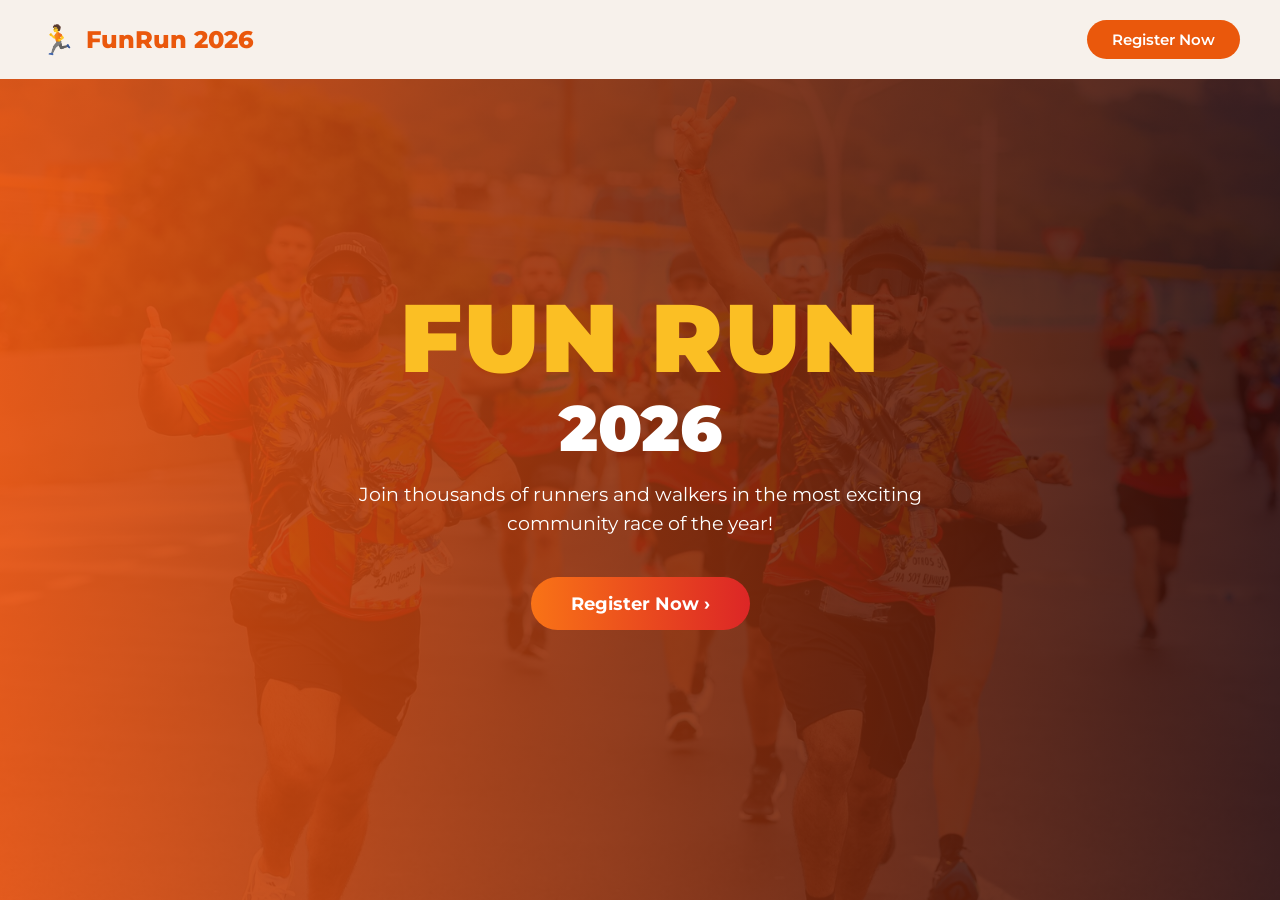
<file: FunRun/Frontend/index.html>
<!DOCTYPE html>
<html lang="en">
<head>
    <meta charset="UTF-8">
    <meta name="viewport" content="width=device-width, initial-scale=1.0">
    <title>Fun Run 2026</title>
    <link rel="stylesheet" href="css/style.css">
</head>
<body class="landing-body">

  
    <nav>
        <div class="logo">
            <span class="logo-icon">🏃</span> FunRun 2026
        </div>
        <a href="register.html" class="nav-btn">Register Now</a>
    </nav>

   
    <section class="hero">
        <div class="hero-bg"></div>
        <div class="hero-overlay"></div>

        <div class="hero-title-yellow">FUN RUN</div>
        <div class="hero-title-white">2026</div>
        
        <p class="hero-subtitle">
            Join thousands of runners and walkers in the most exciting community race of the year!
        </p>

        <div class="cta-buttons">
            <a href="register.html" class="btn-primary">Register Now &rsaquo;</a>
        </div>
    </section>

</body>
</html>
</file>
<file: FunRun/Frontend/css/style.css>
@import url('https://fonts.googleapis.com/css2?family=Montserrat:wght@400;600;800;900&display=swap');

:root {
    --text-main: #2b3b4e;
    --text-light: #7b8b9a;
    --border: #d1d5db;
    --bg-white: #ffffff;
    --bg-page: #fff3e6; /* Faded orange */
    --black: #111827;
    --primary: #ea580c; /* Changed to orange to match theme */
}

* {
    box-sizing: border-box;
    margin: 0;
    padding: 0;
    font-family: 'Montserrat', sans-serif;
}

body {
    background-color: var(--bg-page);
    color: var(--text-main);
    display: flex;
    justify-content: center;
    padding: 40px 20px;
}

.container {
    background-color: var(--bg-white);
    width: 100%;
    max-width: 700px;
    padding: 40px;
    border-radius: 12px;
    box-shadow: 0 8px 24px rgba(0, 0, 0, 0.05);
}

.wide-container {
    max-width: 1200px;
}

h2 {
    margin-bottom: 30px;
    font-size: 1.25rem;
    color: var(--text-main);
    border-bottom: 1px solid #f1f5f9;
    padding-bottom: 15px;
    text-align: left;
    font-weight: 700;
}

.form-group {
    margin-bottom: 25px;
}

.form-row {
    display: flex;
    gap: 30px;
    margin-bottom: 25px;
}

@media (max-width: 600px) {
    .form-row {
        flex-direction: column;
        gap: 15px;
    }
}

.form-col {
    flex: 1;
    display: flex;
    flex-direction: column;
}

.form-label {
    display: block;
    margin-bottom: 10px;
    font-weight: 600;
    font-size: 0.95rem;
    color: var(--text-main);
}

.sub-label {
    font-size: 0.75rem;
    color: var(--text-light);
    margin-top: 6px;
}

input[type="text"],
input[type="email"],
input[type="tel"],
input[type="number"],
select {
    width: 100%;
    padding: 12px;
    border-radius: 4px;
    border: 1px solid var(--border);
    background-color: var(--bg-white);
    color: var(--text-main);
    font-size: 0.95rem;
    transition: border-color 0.2s;
}

input:focus, select:focus {
    outline: none;
    border-color: var(--primary);
}

.radio-group {
    display: flex;
    gap: 30px;
    margin-top: 5px;
}

.radio-label {
    display: flex;
    align-items: center;
    gap: 8px;
    font-weight: normal;
    color: var(--text-main);
    font-size: 0.95rem;
    cursor: pointer;
}

button[type="submit"] {
    display: block;
    width: 140px;
    padding: 14px 20px;
    background-color: var(--black);
    color: var(--bg-white);
    border: none;
    border-radius: 4px;
    font-size: 1rem;
    font-weight: 600;
    cursor: pointer;
    margin-left: auto;
    margin-top: 40px;
}

button[type="submit"]:hover {
    opacity: 0.9;
}

.nav-link {
    display: block;
    text-align: center;
    margin-top: 40px;
    color: var(--primary);
    text-decoration: none;
    font-size: 0.95rem;
}

.nav-link:hover {
    text-decoration: underline;
}

.back-btn {
    display: inline-block;
    margin-bottom: 20px;
    color: var(--primary);
    text-decoration: none;
    font-weight: 600;
    font-size: 0.95rem;
}

.back-btn:hover {
    text-decoration: underline;
}

/* Admin Dashboard Table */
table {
    width: 100%;
    border-collapse: collapse;
    margin-top: 20px;
    font-size: 0.9rem;
}

th, td {
    padding: 12px;
    text-align: left;
    border-bottom: 1px solid var(--border);
}

th {
    background-color: #f8fafc;
    color: var(--text-main);
    font-weight: 600;
}

#message {
    padding: 12px;
    border-radius: 8px;
    margin-bottom: 20px;
    display: none;
    text-align: center;
    font-weight: 600;
}

.success { background: #dcfce7; color: #166534; border: 1px solid #166534; }
.error   { background: #fee2e2; color: #991b1b; border: 1px solid #991b1b; }

/* --- Landing Page Styles --- */
.landing-body {
    background-color: #fcfcfc;
    overflow-x: hidden;
    display: block;
    padding: 0;
}

nav {
    position: absolute;
    top: 0;
    left: 0;
    width: 100%;
    padding: 20px 40px;
    display: flex;
    justify-content: space-between;
    align-items: center;
    z-index: 100;
    background-color: #f7f1eb; 
}

.logo {
    display: flex;
    align-items: center;
    gap: 10px;
    font-weight: 800;
    font-size: 1.5rem;
    color: #ea580c;
}

.logo-icon {
    font-size: 1.8rem;
}

.nav-btn {
    padding: 10px 25px;
    background-color: #ea580c;
    color: white;
    text-decoration: none;
    font-weight: 600;
    border-radius: 30px;
    font-size: 0.95rem;
    transition: all 0.3s ease;
}

.nav-btn:hover {
    background-color: #c2410c;
}

.hero {
    position: relative;
    min-height: 100vh;
    display: flex;
    flex-direction: column;
    justify-content: center;
    align-items: center;
    text-align: center;
    color: white;
    padding-top: 80px;
    padding-bottom: 40px;
}

.hero-bg {
    position: absolute;
    top: 0;
    left: 0;
    width: 100%;
    height: 100%;
    background-image: url('../FunRun.png');
    background-size: cover;
    background-position: center;
    z-index: -2;
}

.hero-overlay {
    position: absolute;
    top: 0;
    left: 0;
    width: 100%;
    height: 100%;
    background: linear-gradient(to right, rgba(234, 88, 12, 0.8) 0%, rgba(0, 0, 0, 0.7) 100%);
    z-index: -1;
}

.hero-title-yellow {
    font-size: 6rem;
    font-weight: 900;
    color: #fbbf24;
    text-transform: uppercase;
    line-height: 1;
    margin-bottom: 10px;
    letter-spacing: 2px;
}

.hero-title-white {
    font-size: 4rem;
    font-weight: 900;
    color: white;
    text-transform: uppercase;
    line-height: 1;
    margin-bottom: 20px;
}

.hero-subtitle {
    font-size: 1.2rem;
    max-width: 600px;
    margin: 0 auto 40px auto;
    line-height: 1.5;
    font-weight: 400;
}

.cta-buttons {
    display: flex;
    gap: 20px;
    margin-bottom: 20px;
}

.btn-primary {
    padding: 16px 40px;
    background: linear-gradient(to right, #f97316, #dc2626);
    color: white;
    text-decoration: none;
    font-weight: 700;
    font-size: 1.1rem;
    border-radius: 40px;
    transition: transform 0.2s, opacity 0.2s;
    display: flex;
    align-items: center;
    gap: 10px;
}

.btn-primary:hover {
    transform: scale(1.05);
    opacity: 0.9;
}

@media (max-width: 768px) {
    .hero-title-yellow { font-size: 4rem; }
    .hero-title-white { font-size: 2.5rem; }
    .cta-buttons { flex-direction: column; }
}
</file>
